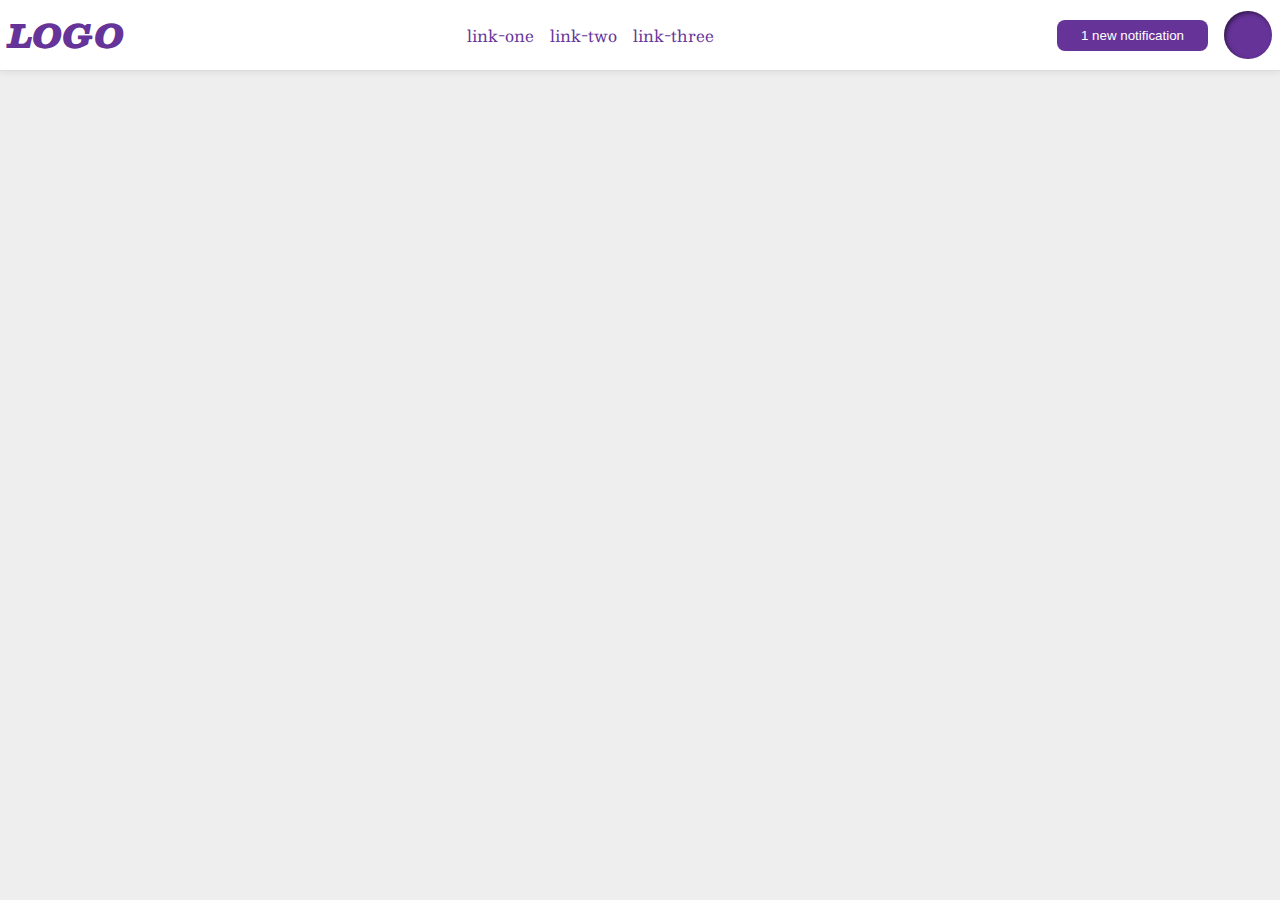
<file: flex/03-flex-header-2/index.html>
<!DOCTYPE html>
<html lang="en">

<head>
  <meta charset="UTF-8">
  <meta http-equiv="X-UA-Compatible" content="IE=edge">
  <meta name="viewport" content="width=device-width, initial-scale=1.0">
  <title>Flex Header 2</title>
  <link rel="stylesheet" href="style.css">
</head>

<body>
  <div class="header">
    <div class="logo">
      LOGO
    </div>
    <ul class="links">
      <li><a href="google.com">link-one</a></li>
      <li><a href="google.com">link-two</a></li>
      <li><a href="google.com">link-three</a></li>
    </ul>
    <div class="right-sidebar">
      <button class="notifications">
        1 new notification
      </button>
      <div class="profile-image"></div>
    </div>
  </div>
</body>

</html>
</file>
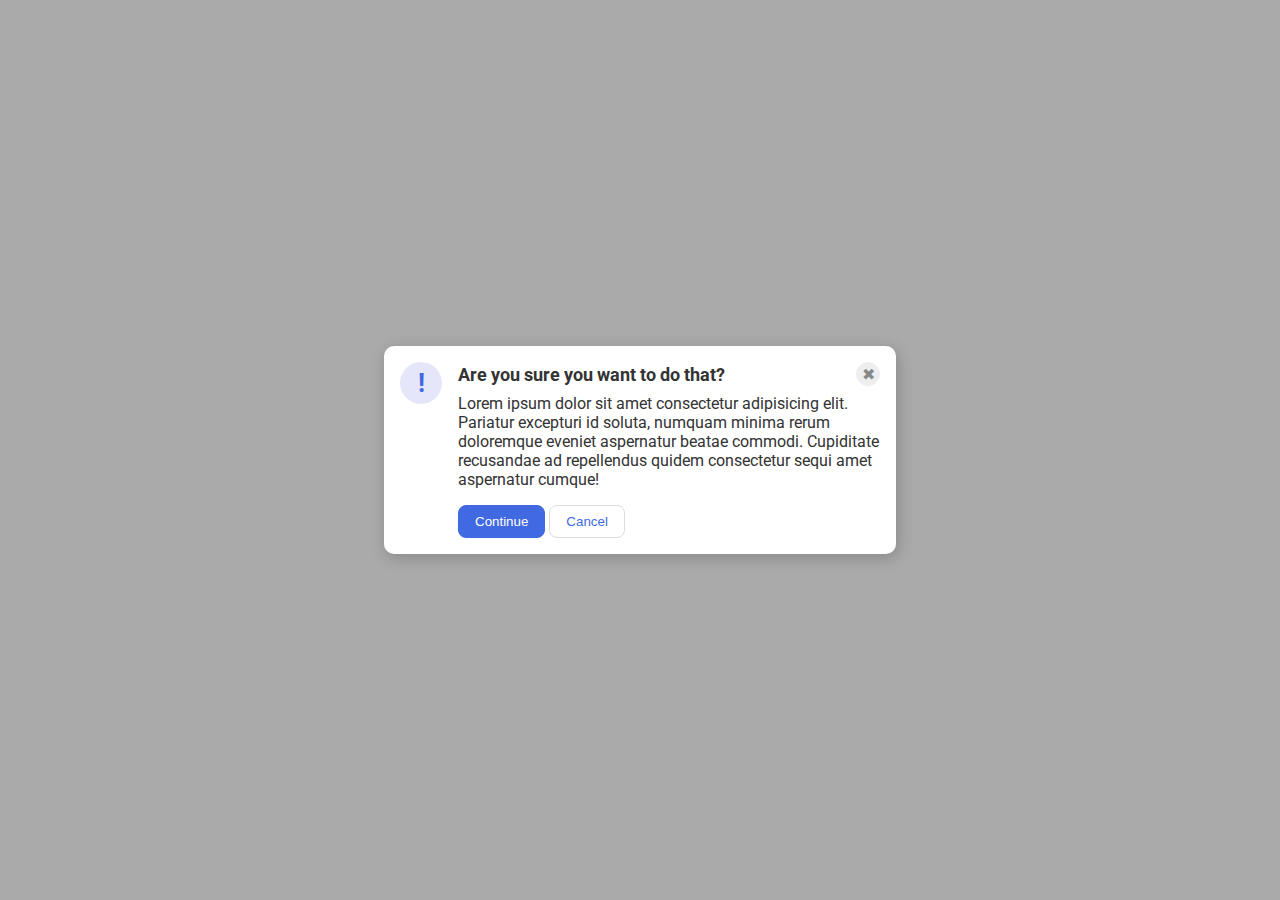
<file: flex/05-flex-modal/index.html>
<!DOCTYPE html>
<html lang="en">

<head>
  <meta charset="UTF-8">
  <meta http-equiv="X-UA-Compatible" content="IE=edge">
  <meta name="viewport" content="width=device-width, initial-scale=1.0">
  <link rel="stylesheet" href="style.css">
  <title>Modal</title>
</head>

<body>
  <div class="modal">

    <div class="icon">!</div>
    <div class="right-section">
  
      <div class="header">Are you sure you want to do that?
      <button class="close-button">✖</button>
          </div>
      <div class="text">Lorem ipsum dolor sit amet consectetur adipisicing elit. Pariatur excepturi id soluta, numquam
        minima rerum doloremque eveniet aspernatur beatae commodi. Cupiditate recusandae ad repellendus quidem
        consectetur sequi amet aspernatur cumque!</div>
      <div class="head-footer">
        <button class="continue">Continue</button>
        <button class="cancel">Cancel</button>
      </div>
    </div>
  </div>
</body>

</html>
</file>
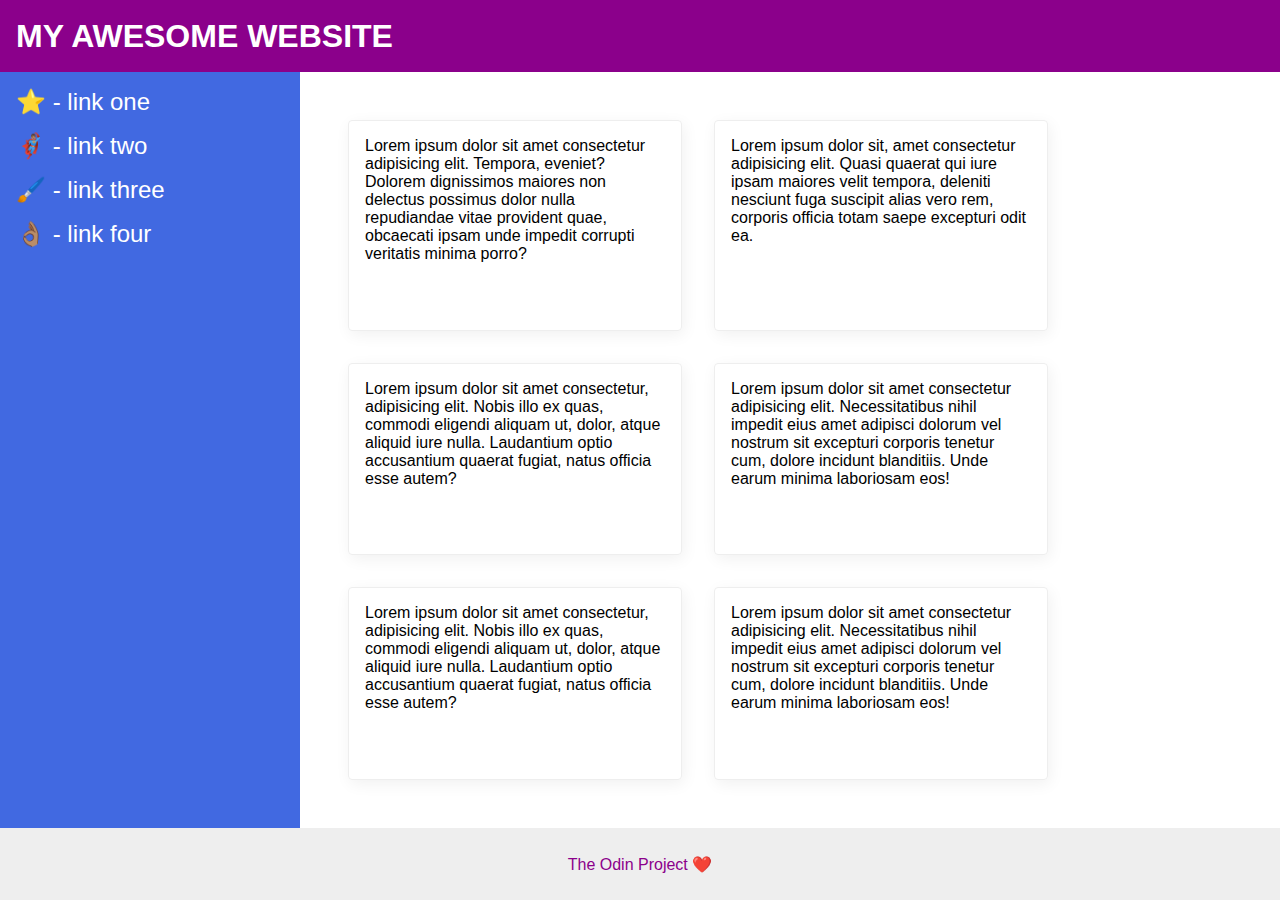
<file: flex/07-flex-layout-2/index.html>
<!DOCTYPE html>
<html lang="en">
  <head>
    <meta charset="UTF-8">
    <meta http-equiv="X-UA-Compatible" content="IE=edge">
    <meta name="viewport" content="width=device-width, initial-scale=1.0">
    <title>The Holy Grail</title>
    <link rel="stylesheet" href="style.css">
  </head>
  <body>
    <div class="header">
      MY AWESOME WEBSITE
    </div>
    <div class="hero-section">
    <div class="sidebar">
      <ul>
        <li><a href="#">⭐ - link one</a></li>
        <li><a href="#">🦸🏽‍♂️ - link two</a></li>
        <li><a href="#">🖌️ - link three</a></li>
        <li><a href="#">👌🏽 - link four</a></li>
      </ul>
    </div>
    <div class="container">
    <div class="card">Lorem ipsum dolor sit amet consectetur adipisicing elit. Tempora, eveniet? Dolorem dignissimos maiores non delectus possimus dolor nulla repudiandae vitae provident quae, obcaecati ipsam unde impedit corrupti veritatis minima porro?</div>
    <div class="card">Lorem ipsum dolor sit, amet consectetur adipisicing elit. Quasi quaerat qui iure ipsam maiores velit tempora, deleniti nesciunt fuga suscipit alias vero rem, corporis officia totam saepe excepturi odit ea.</div>
    <div class="card">Lorem ipsum dolor sit amet consectetur, adipisicing elit. Nobis illo ex quas, commodi eligendi aliquam ut, dolor, atque aliquid iure nulla. Laudantium optio accusantium quaerat fugiat, natus officia esse autem?</div>
    <div class="card">Lorem ipsum dolor sit amet consectetur adipisicing elit. Necessitatibus nihil impedit eius amet adipisci dolorum vel nostrum sit excepturi corporis tenetur cum, dolore incidunt blanditiis. Unde earum minima laboriosam eos!</div>
    <div class="card">Lorem ipsum dolor sit amet consectetur, adipisicing elit. Nobis illo ex quas, commodi eligendi aliquam ut, dolor, atque aliquid iure nulla. Laudantium optio accusantium quaerat fugiat, natus officia esse autem?</div>
    <div class="card">Lorem ipsum dolor sit amet consectetur adipisicing elit. Necessitatibus nihil impedit eius amet adipisci dolorum vel nostrum sit excepturi corporis tenetur cum, dolore incidunt blanditiis. Unde earum minima laboriosam eos!</div>
    </div>
  </div>
    <div class="footer">
      The Odin Project ❤️
    </div>
  </body>
</html>
</file>
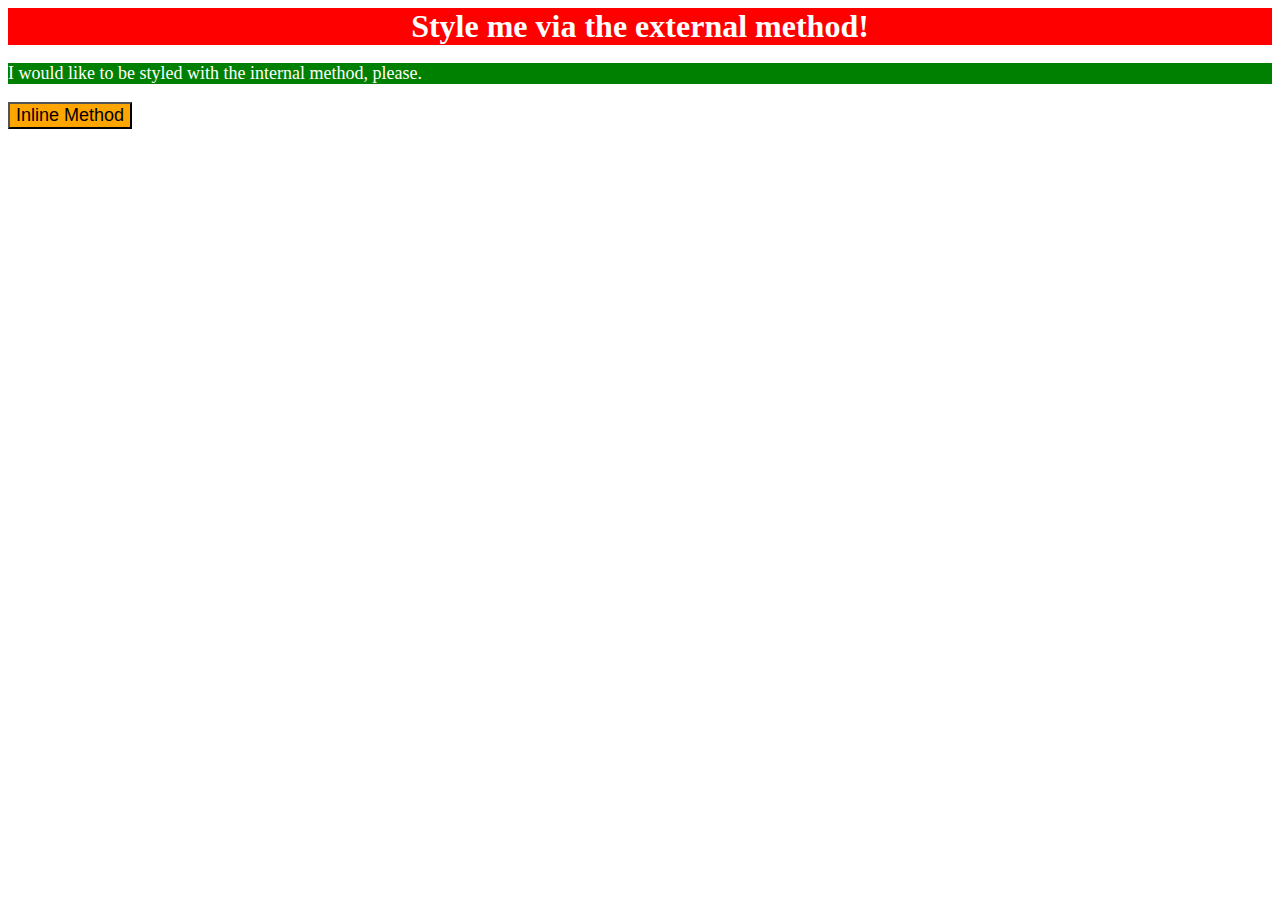
<file: foundations/01-css-methods/index.html>
<!DOCTYPE html>
<html lang="en">
  <head>
    <meta charset="UTF-8">
    <meta http-equiv="X-UA-Compatible" content="IE=edge">
    <meta name="viewport" content="width=device-width, initial-scale=1.0">
    <link rel="stylesheet" href="./styles.css">
    <style>
        p{
            background-color: green;
            color: white;
            font-size: 18px;
        }
    </style>
    <title>Methods for Adding CSS</title>
  </head>
  <body>
    <div>Style me via the external method!</div>
    <p>I would like to be styled with the internal method, please.</p>
    <button style="background-color:orange;font-size: 18px;">Inline Method</button>
  </body>
</html>
</file>
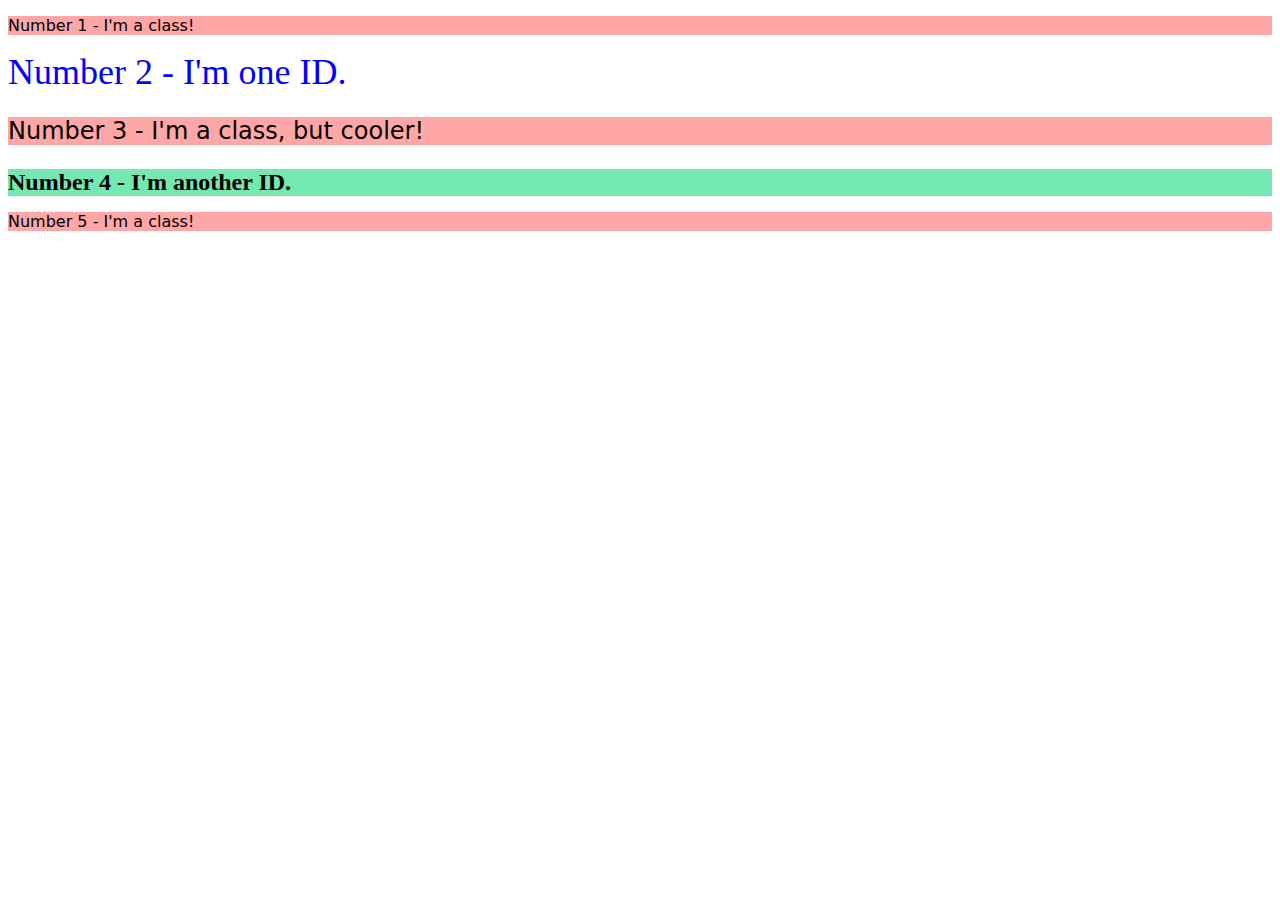
<file: foundations/02-class-id-selectors/index.html>
<!DOCTYPE html>
<html lang="en">
  <head>
    <meta charset="UTF-8">
    <meta http-equiv="X-UA-Compatible" content="IE=edge">
    <meta name="viewport" content="width=device-width, initial-scale=1.0">
    <title>Class and ID Selectors</title>
    <link rel="stylesheet" href="style.css">
  </head>
  <body>
    <p class="para">Number 1 - I'm a class!</p>
    <div id="number2-div">Number 2 - I'm one ID.</div>
    <p class="adjust-font-size para">Number 3 - I'm a class, but cooler!</p>
    <div id="number4-div" class="adjust-font-size">Number 4 - I'm another ID.</div>
    <p class="para">Number 5 - I'm a class!</p>
  </body>
</html>
</file>
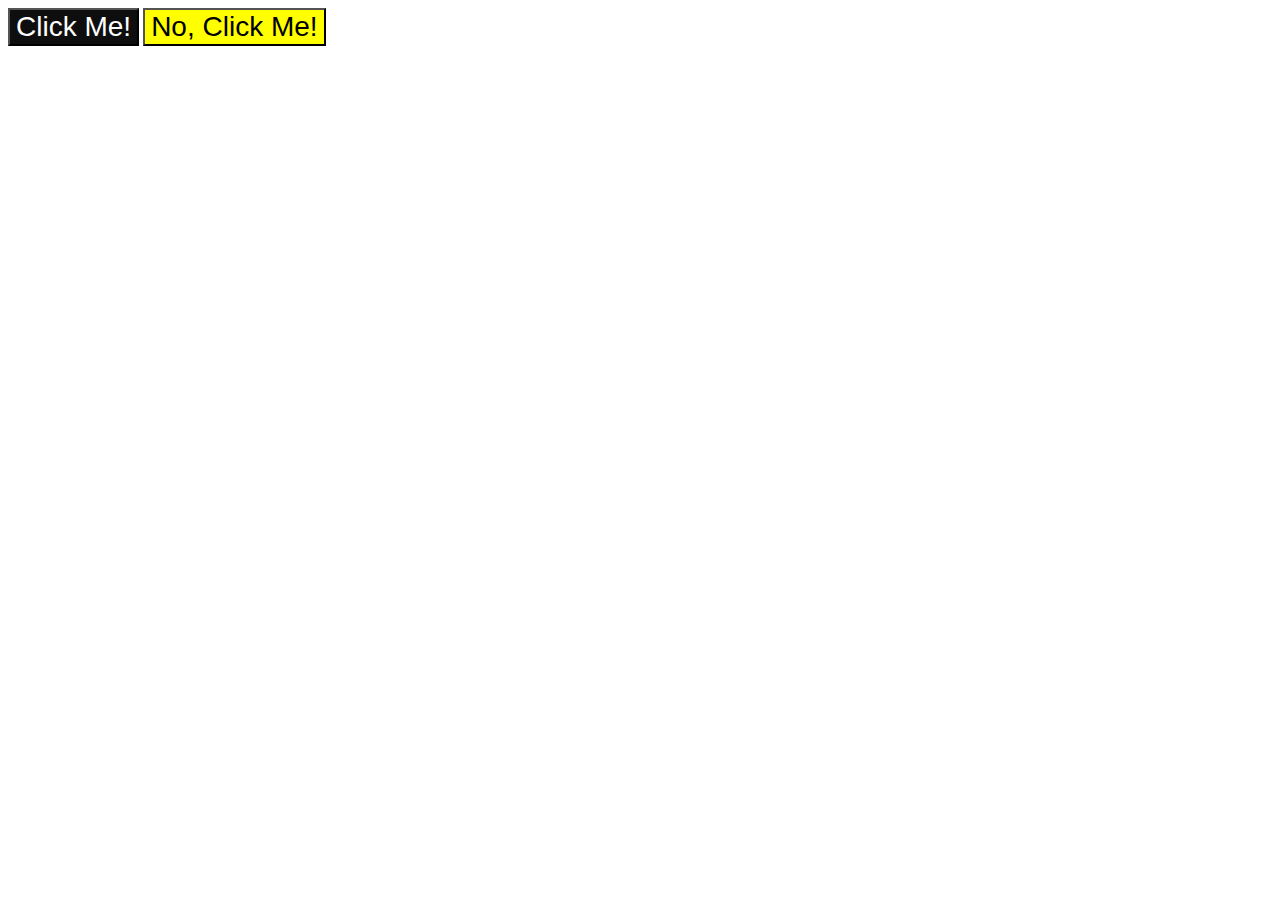
<file: foundations/03-grouping-selectors/index.html>
<!DOCTYPE html>
<html lang="en">
  <head>
    <meta charset="UTF-8">
    <meta http-equiv="X-UA-Compatible" content="IE=edge">
    <meta name="viewport" content="width=device-width, initial-scale=1.0">
    <title>Grouping Selectors</title>
    <link rel="stylesheet" href="style.css">
  </head>
  <body>
    <button class="first-button">Click Me!</button>
    <button class="second-button">No, Click Me!</button>
  </body>
</html>
</file>
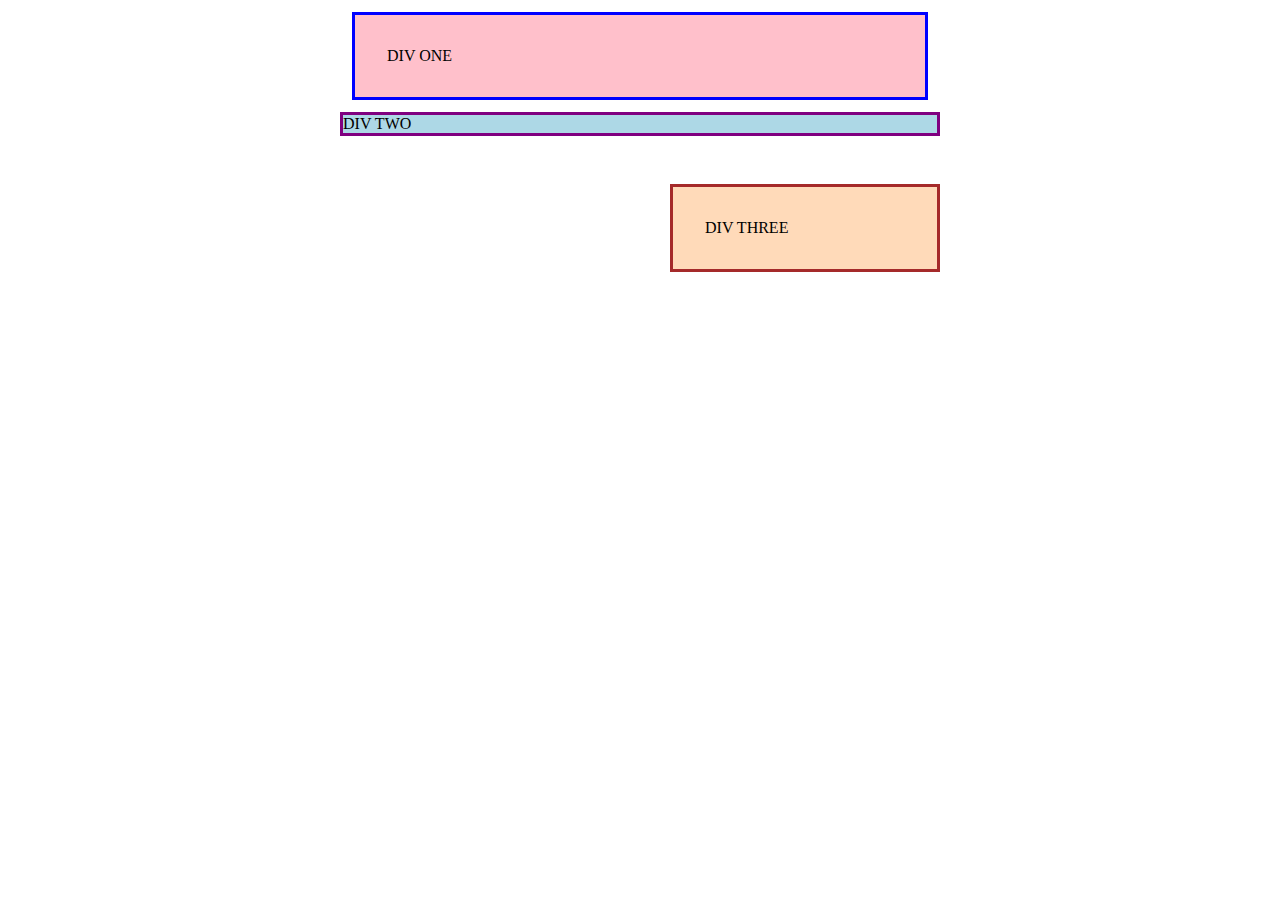
<file: margin-and-padding/01-margin-and-padding-1/index.html>
<!DOCTYPE html>
<html lang="en">
  <head>
    <meta charset ="UTF-8">
    <meta http-equiv="X-UA-Compatible" content="IE=edge">
    <meta name="viewport" content="width=device-width, initial-scale=1.0">
    <title>Margin and Padding exercise</title>
    <link rel="stylesheet" href="style.css">
  </head>
  <body>
    <div class="one">
      DIV ONE
    </div>
    <div class="two">
      DIV TWO
    </div>
    <div class="three">
      DIV THREE
    </div>
  </body>
</html>
</file>
<file: flex/03-flex-header-2/style.css>
/* this is some magical font-importing.  
you'll learn about it later. */
@import url('https://fonts.googleapis.com/css2?family=Besley:ital,wght@0,400;1,900&display=swap');

body {
  margin: 0;
  background: #eee;
  font-family: Besley, serif;
}

.header {
  background: white;
  border-bottom: 1px solid #ddd;
  box-shadow: 0 0 8px rgba(0,0,0,.1);
  display: flex;
  align-items: center;
  justify-content: space-between;
  padding: 8px;
}

.profile-image {
  background: rebeccapurple;
  box-shadow: inset 2px 2px 4px rgba(0,0,0,.5);
  border-radius: 50%;
  width: 48px;
  height: 48px;
}

.logo {
  color: rebeccapurple;
  font-size: 32px;
  font-weight: 900;
  font-style: italic;
}

button {
  border: none;
  border-radius: 8px;
  background: rebeccapurple;
  color: white;
  padding: 8px 24px;
}

a {
  /* this removes the line under our links */
  text-decoration: none;
  color: rebeccapurple;
}

ul {
  list-style-type: none;
  display: flex;
  padding: 0;
  margin: 0;
  gap: 16px;
}

.right-sidebar{
  display: flex;
  /* margin-left: auto;*/
  gap: 16px;
  align-items: center;
}
</file>
<file: flex/05-flex-modal/style.css>
@import url('https://fonts.googleapis.com/css2?family=Roboto:wght@400;700&display=swap');

html, body {
  height: 100%;
}

body {
  font-family: Roboto, sans-serif;
  margin: 0;
  background: #aaa;
  color: #333;
  /* I'll give you this one for free lol */
  display: flex;
  align-items: center;
  justify-content: center;
}

.modal {
  background: white;
  width: 480px;
  border-radius: 10px;
  box-shadow: 2px 4px 16px rgba(0,0,0,.2);
}

.icon {
  color: royalblue;
  font-size: 26px;
  font-weight: 700;
  background: lavender;
  width: 42px;
  height: 42px;
  border-radius: 50%;
  display: flex;
  align-items: center;
  justify-content: center;
  flex-shrink:0;
}

.close-button {
  background: #eee;
  border-radius: 50%;
  color: #888;
  font-weight: 400;
  font-size: 16px;
  height: 24px;
  width: 24px;
  display: flex;
  align-items: center;
  justify-content: center;
  border: 1px solid #eee;
  padding: 0;
}

button {
  cursor: pointer;
  padding: 8px 16px;
  border-radius: 8px;
}

button.continue {
  background: royalblue;
  border: 1px solid royalblue;
  color: white;
}

button.cancel {
  background: white;
  border: 1px solid #ddd;
  color: royalblue;
}

.header{
  font-weight: bold;
  font-size: large;
  display: flex;
  justify-content: space-between;
  align-items: center;
  margin-bottom: 8px;
}

.modal{
  padding: 16px;
  display: flex;
  gap: 16px;
}

.text{
  margin-bottom: 16px;

}
</file>
<file: flex/07-flex-layout-2/style.css>
body {
  font-family: -apple-system, BlinkMacSystemFont, 'Segoe UI', Roboto, Oxygen, Ubuntu, Cantarell, 'Open Sans', 'Helvetica Neue', sans-serif;
  margin: 0;
  min-height: 100vh;
  display: flex;
  flex-direction: column;

}

.header {
  height: 72px;
  background: darkmagenta;
  color: white;
  font-weight: 900;
  display: flex;
  font-size: 32px;
  padding: 0  16px;
  align-items: center;

}

.footer {
  height: 72px;
  background: #eee;
  color: darkmagenta;
  display: flex;
  justify-content: center;
  align-items: center;


}

.hero-section {
  flex: 1;  
  display: flex;
}
.sidebar {
  width: 300px;
  background: royalblue;
  box-sizing: border-box;
  font-size: 24px;
  padding: 16px;
  flex-shrink: 0;
}

.container{
  display: flex;
  flex-wrap: wrap;
  padding: 32px;
}


.card {
  border: 1px solid #eee;
  box-shadow: 2px 4px 16px rgba(0, 0, 0, .06);
  border-radius: 4px;
  padding: 16px;
  width: 300px;
  margin: 16px;
}

a{
  color: white;
  text-decoration: none;
  margin: 0;
  padding: 0;
}
ul{
  list-style-type: none;
  margin: 0;
  padding: 0;
}
li{
  margin-bottom: 16px;
}
</file>
<file: foundations/01-css-methods/styles.css>
div{
    background-color: red;
    color: white;
    text-align: center;
    font-size: 32px;
    font-weight: bold;
    
}
</file>
<file: foundations/02-class-id-selectors/style.css>
.para{
    background-color: rgb(255, 167, 167);
    font-family: Verdana, "DejaVu Sans", sans-serif;
    color: black;
    
}
#number2-div{
    font-size: 36px;
    color: #0000ff;
}
.adjust-font-size{
    font-size: 24px;
}
#number4-div{
    background-color: rgb(115, 232, 177);
    font-weight: bold;

}
</file>
<file: foundations/03-grouping-selectors/style.css>
.first-button, .second-button{
    font-size: 28px;
    font-family: Helvetica,'Times New Roman',sans-serif;
}
.first-button{
    background-color: hsla(0, 0%, 0%, 0.945);
    color: #ffffff;
}
.second-button{
    background-color: #ffff00;
    font-weight: 400;
}
</file>
<file: margin-and-padding/01-margin-and-padding-1/style.css>
body {
  max-width: 600px;
  margin: 0 auto;
}

.one {
  background: pink;
  border: 3px solid blue;
  /* CHANGE ME */
  padding: 32px;
  margin: 12px ;
}

.two {
  background: lightblue;
  border: 3px solid purple;
  /* CHANGE ME */
  margin-bottom: 48px;
  /*margin: 12px 55px 48px 12px;*/
}

.three {
  background: peachpuff;
  border: 3px solid brown;
  width: 200px;
  /* CHANGE ME */
  padding: 32px;
  margin-left: auto;
}
</file>
